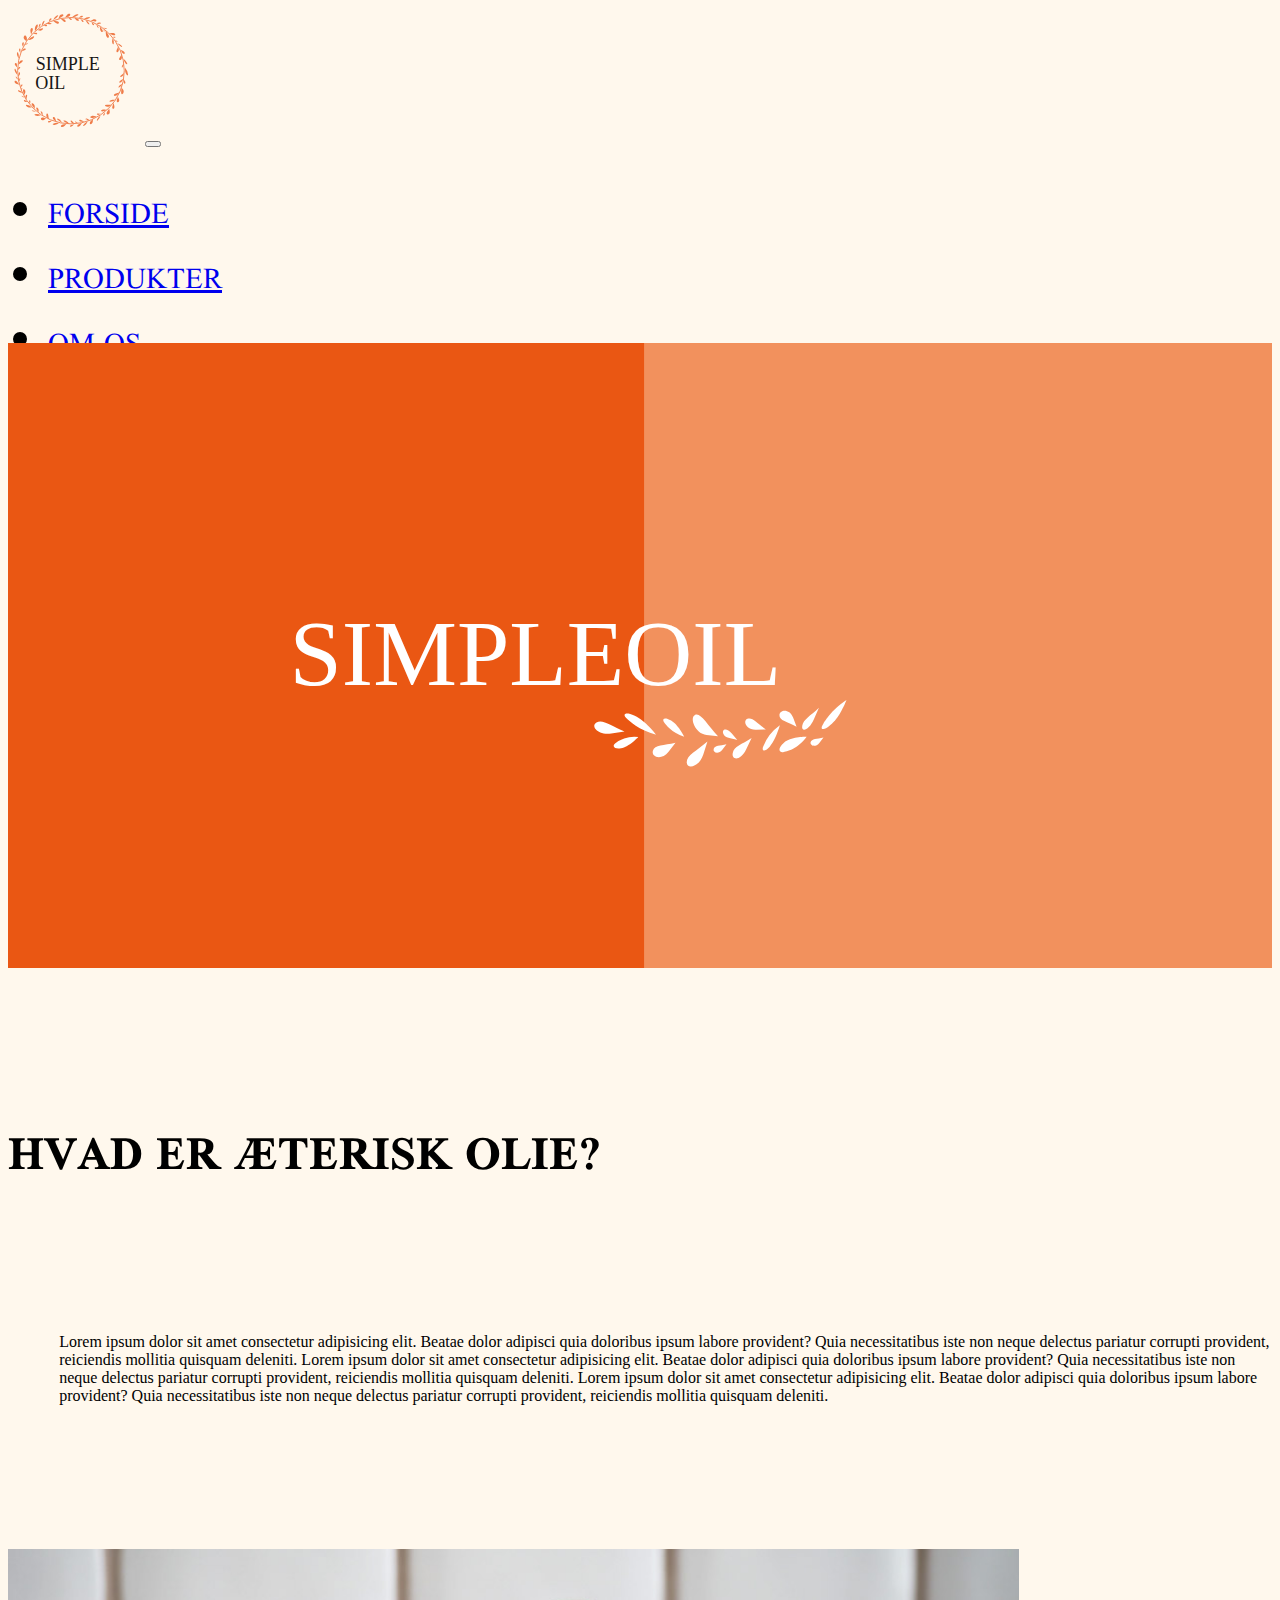
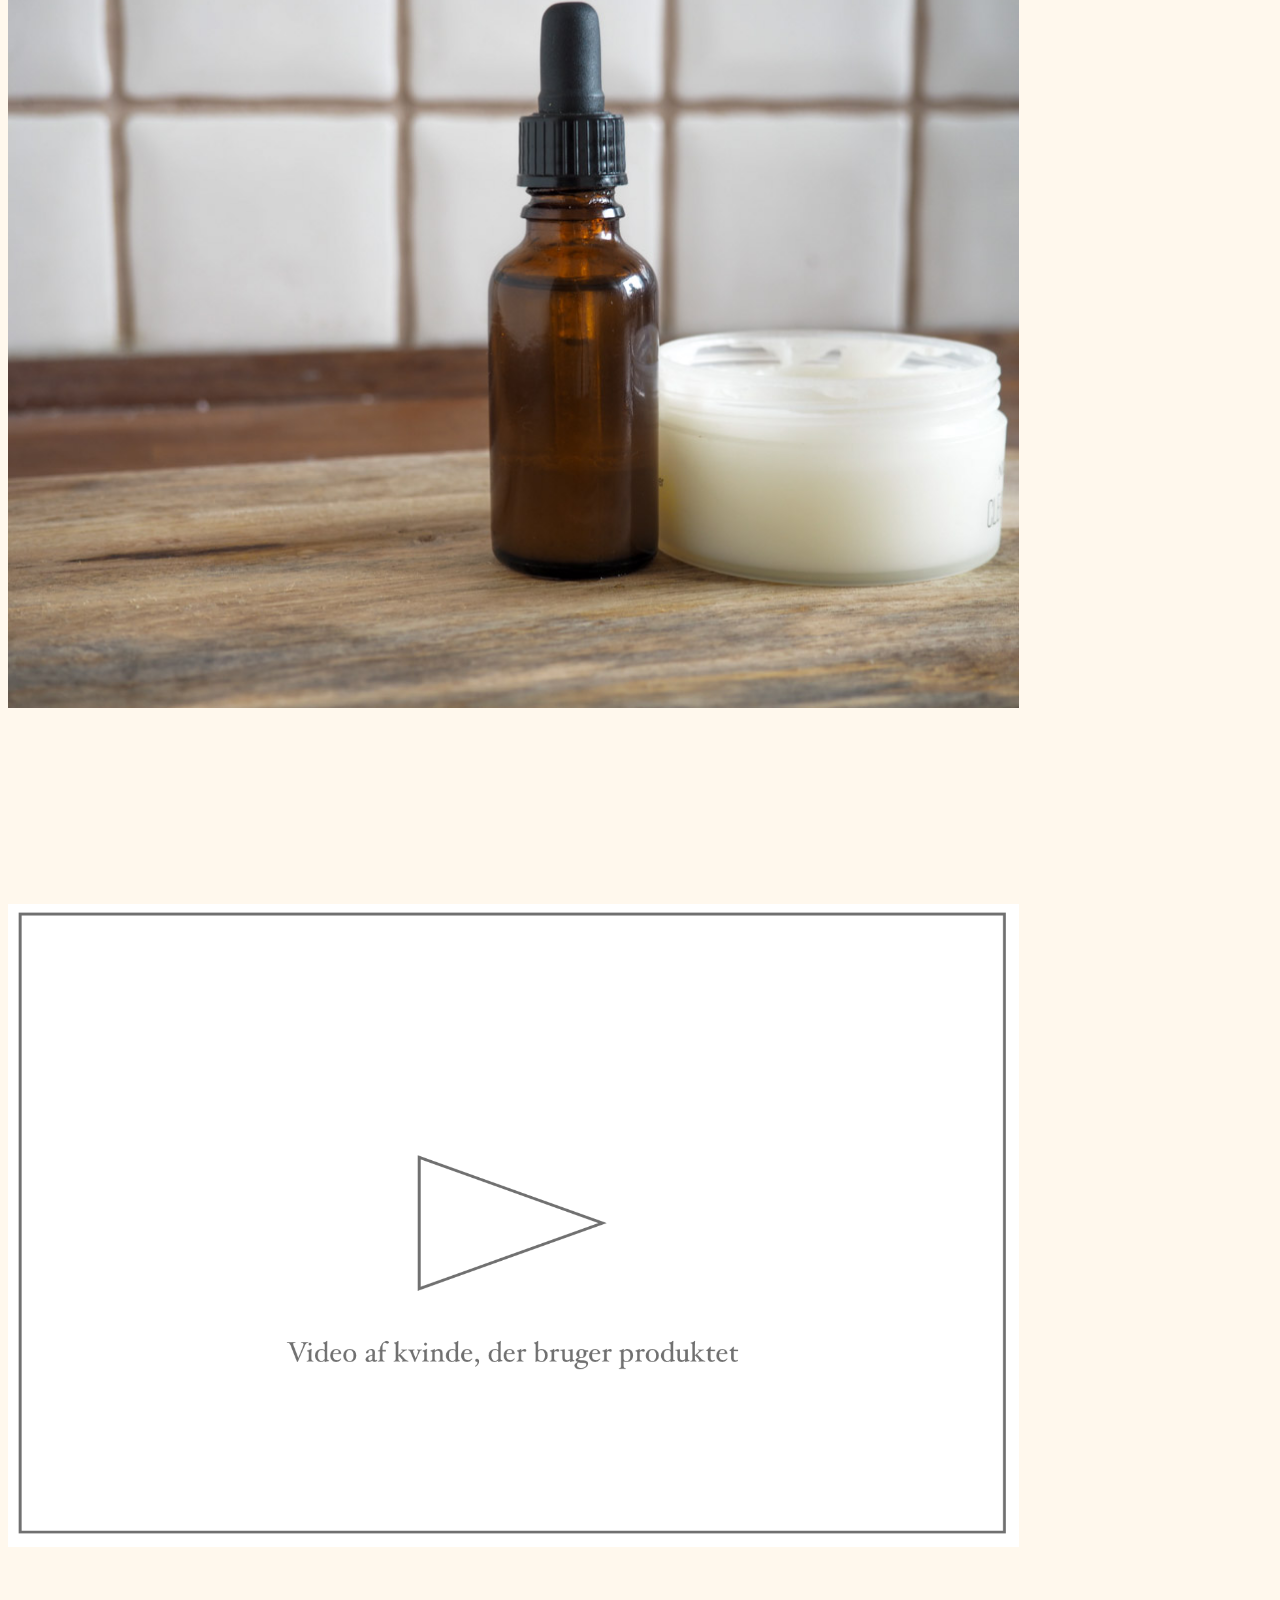
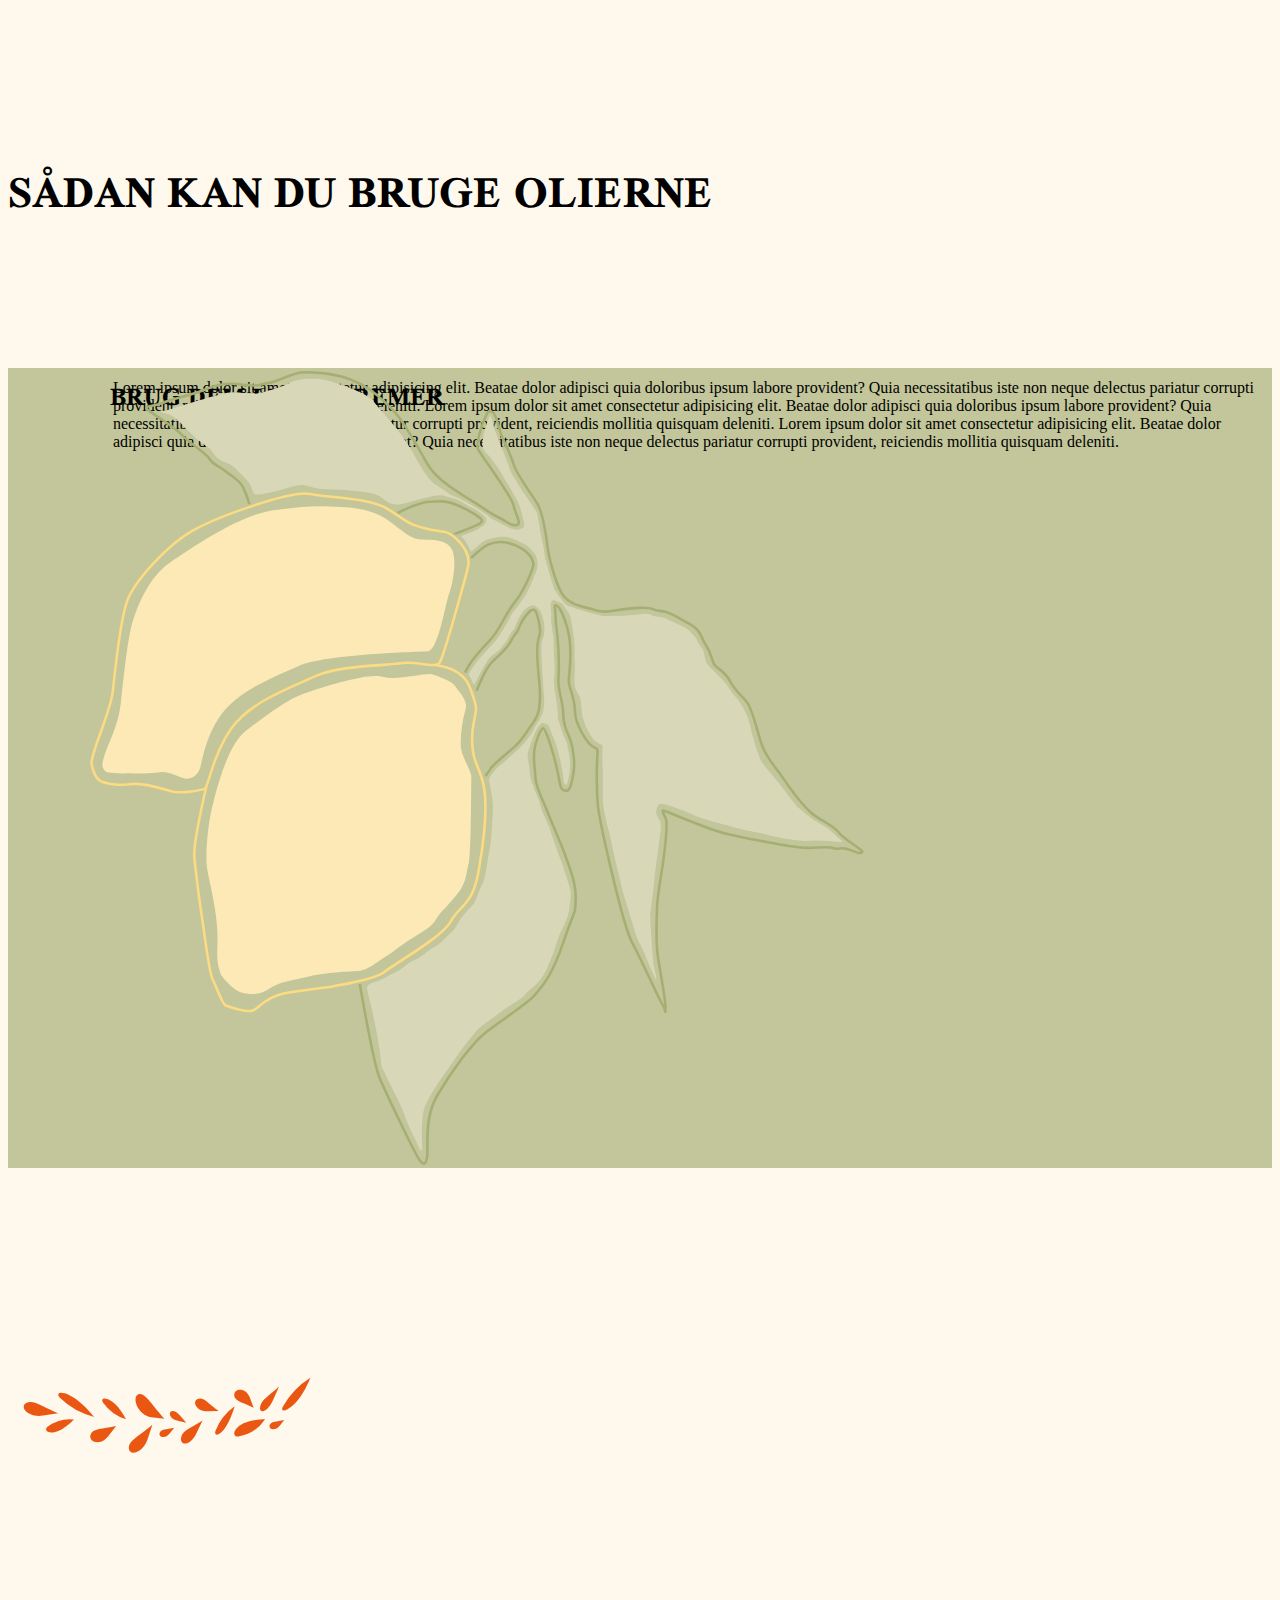
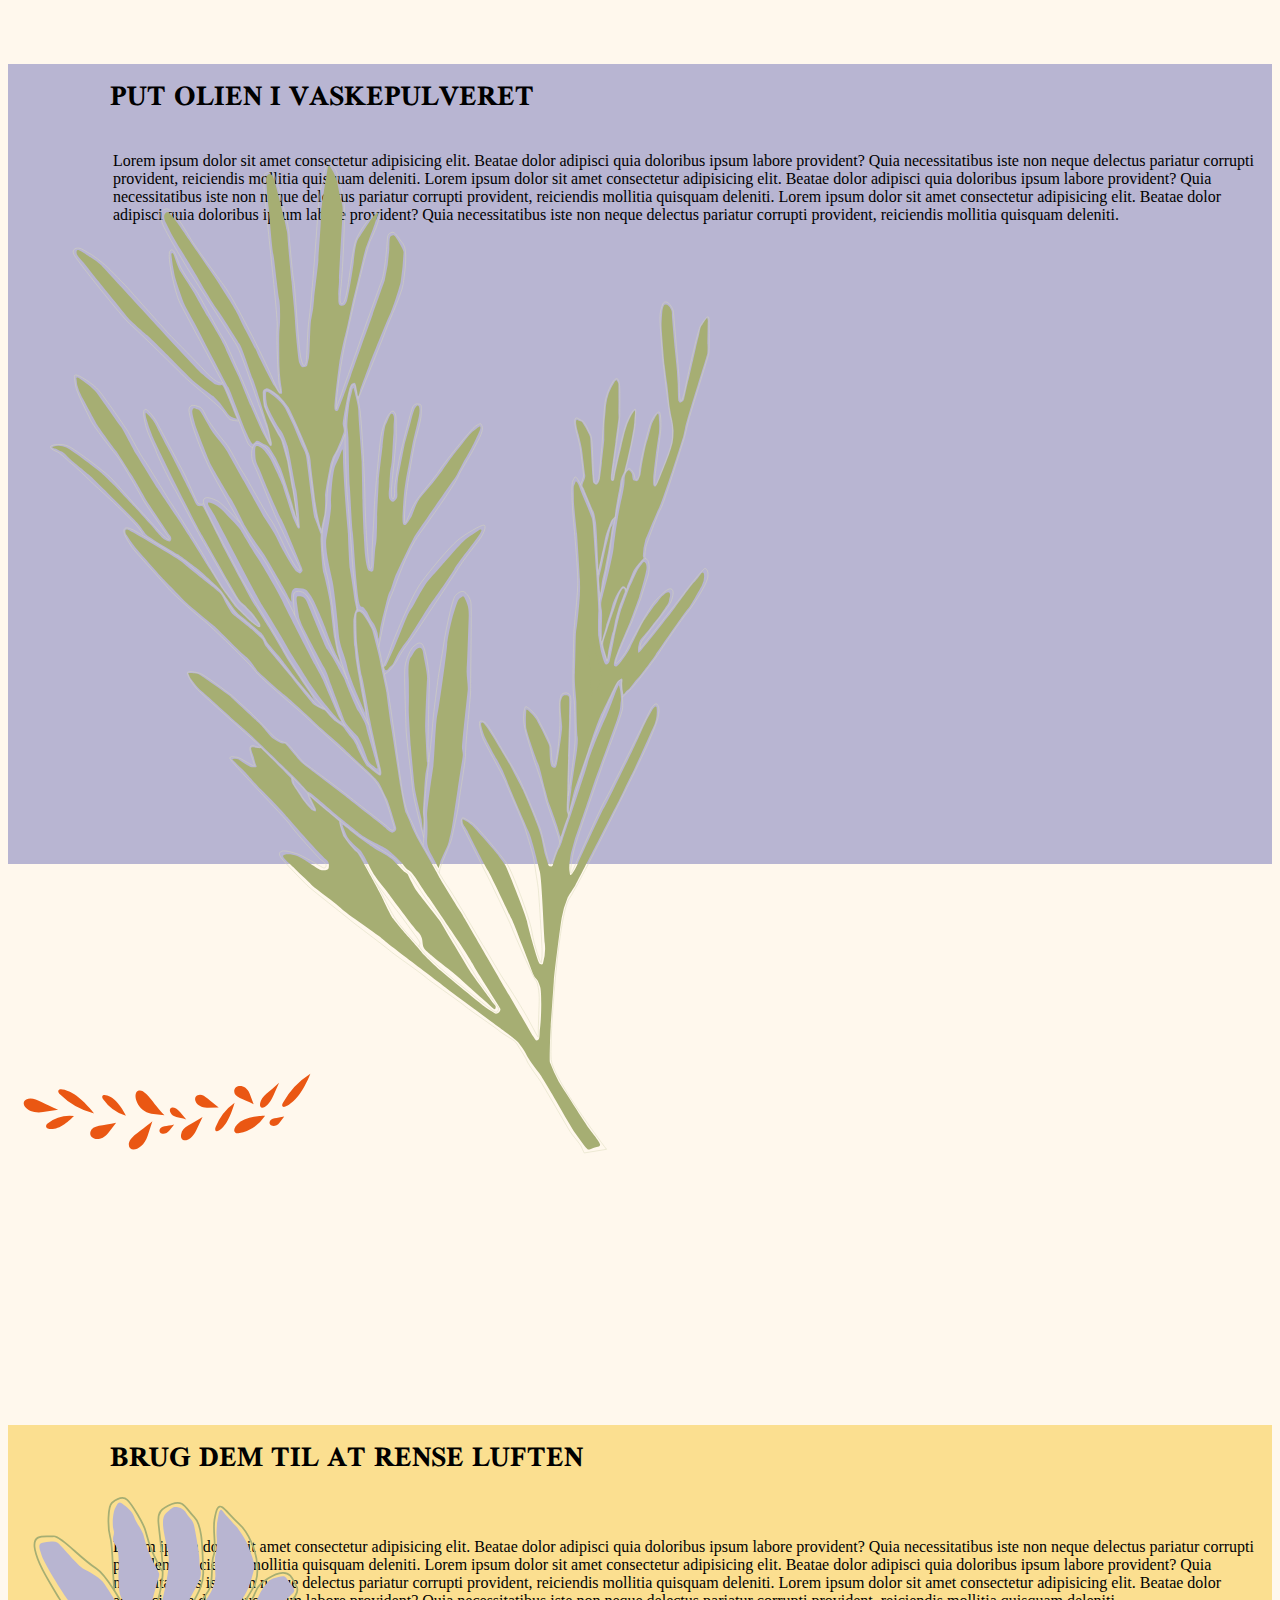
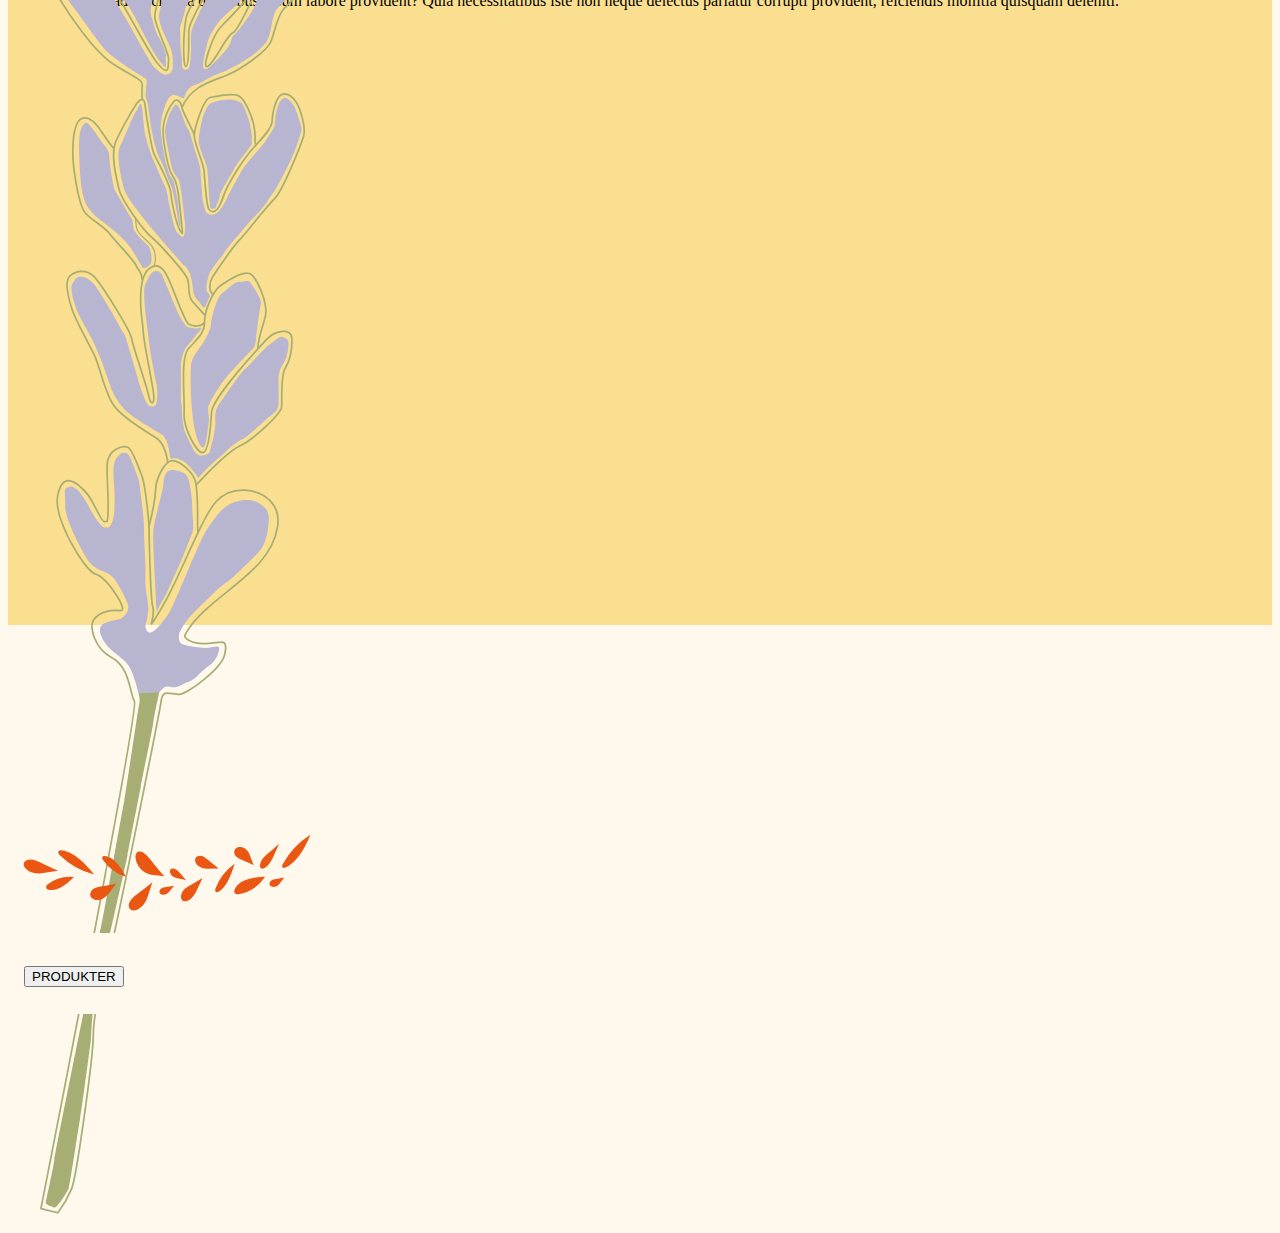
<file: index.html>
<!DOCTYPE html>
<html lang="en">
  <head>
    <!-- Required meta tags -->
    <meta charset="utf-8" />
    <meta name="viewport" content="width=device-width, initial-scale=1" />

    <!-- Bootstrap CSS -->
    <link
      href="https://cdn.jsdelivr.net/npm/bootstrap@5.1.1/dist/css/bootstrap.min.css"
      rel="stylesheet"
      integrity="sha384-F3w7mX95PdgyTmZZMECAngseQB83DfGTowi0iMjiWaeVhAn4FJkqJByhZMI3AhiU"
      crossorigin="anonymous"
    />

    <link rel="stylesheet" href="style.css" />
    <link rel="preconnect" href="https://fonts.googleapis.com" />
    <link rel="preconnect" href="https://fonts.gstatic.com" crossorigin />
    <link
      href="https://fonts.googleapis.com/css2?family=Scheherazade+New&display=swap"
      rel="stylesheet"
    />
    <title>Simpleoil</title>
  </head>
  <body>
    <header>
      <nav class="navbar navbar-expand-lg navbar-light">
        <div class="container-fluid">
          <a class="menulogo" href="index.html">
            <img class="logonav" src="SVG/logo_simpleoil.svg" alt="Logo"
          /></a>

          <button
            class="navbar-toggler"
            type="button"
            data-bs-toggle="collapse"
            data-bs-target="#navbarNav"
            aria-controls="navbarNav"
            aria-expanded="false"
            aria-label="Toggle navigation"
          >
            <span class="navbar-toggler-icon"></span>
          </button>
          <div
            class="justify-content-end collapse navbar-collapse"
            id="navbarNav"
          >
            <ul class="navbar-nav">
              <li class="nav-item">
                <a class="nav-link active" aria-current="page" href="index.html"
                  >Forside</a
                >
              </li>
              <li class="nav-item">
                <a class="nav-link" href="produkt.html">Produkter</a>
              </li>
              <li class="nav-item">
                <a class="nav-link" href="omos.html">Om os</a>
              </li>
            </ul>
          </div>
        </div>
      </nav>
      <div class="overlay"></div>
    </header>
    <main class="container">
      <section id="splashbillede">
        <div class="col-12 text-center">
          <img src="SVG/splash.svg" alt="splashimg" />
        </div>
      </section>
      <div id="overskrift" class="text-center">
        <h5>HVAD ER ÆTERISK OLIE?</h5>
      </div>

      <section id="section_1" class="row mb-4">
        <div class="row col-12 col-lg-6">
          <p>
            Lorem ipsum dolor sit amet consectetur adipisicing elit. Beatae
            dolor adipisci quia doloribus ipsum labore provident? Quia
            necessitatibus iste non neque delectus pariatur corrupti provident,
            reiciendis mollitia quisquam deleniti. Lorem ipsum dolor sit amet
            consectetur adipisicing elit. Beatae dolor adipisci quia doloribus
            ipsum labore provident? Quia necessitatibus iste non neque delectus
            pariatur corrupti provident, reiciendis mollitia quisquam deleniti.
            Lorem ipsum dolor sit amet consectetur adipisicing elit. Beatae
            dolor adipisci quia doloribus ipsum labore provident? Quia
            necessitatibus iste non neque delectus pariatur corrupti provident,
            reiciendis mollitia quisquam deleniti.
          </p>
        </div>

        <div class="col-12 col-lg-6 mb-4 text-center">
          <img src="flaske.jpg" alt="splashimg" />
        </div>
      </section>

      <section id="section_2" class="mb-4 text-center">
        <div class="">
          <img src="video.png" alt="video" />
        </div>
      </section>

      <div id="overskrift_2" class="mb-4 text-center">
        <h5>SÅDAN KAN DU BRUGE OLIERNE</h5>
      </div>

      <section id="section_3" class="row mb-4">
        <h5>BRUG DEM I DINE CREMER</h5>

        <div class="row col-12 col-lg-6">
          <p>
            Lorem ipsum dolor sit amet consectetur adipisicing elit. Beatae
            dolor adipisci quia doloribus ipsum labore provident? Quia
            necessitatibus iste non neque delectus pariatur corrupti provident,
            reiciendis mollitia quisquam deleniti. Lorem ipsum dolor sit amet
            consectetur adipisicing elit. Beatae dolor adipisci quia doloribus
            ipsum labore provident? Quia necessitatibus iste non neque delectus
            pariatur corrupti provident, reiciendis mollitia quisquam deleniti.
            Lorem ipsum dolor sit amet consectetur adipisicing elit. Beatae
            dolor adipisci quia doloribus ipsum labore provident? Quia
            necessitatibus iste non neque delectus pariatur corrupti provident,
            reiciendis mollitia quisquam deleniti.
          </p>
        </div>
        <div class="col-12 col-lg-6 mb-4 text-center">
          <img src="SVG/citron_illu.svg" alt="rosmarin_bord" />
        </div>
      </section>

      <section id="illustration">
        <div class="col-12 text-center">
          <img src="SVG/5_element.svg" alt="splashimg" />
        </div>
      </section>

      <section id="section_4" class="row mb-4">
        <h5>PUT OLIEN I VASKEPULVERET</h5>

        <div class="row col-12 col-lg-6">
          <p>
            Lorem ipsum dolor sit amet consectetur adipisicing elit. Beatae
            dolor adipisci quia doloribus ipsum labore provident? Quia
            necessitatibus iste non neque delectus pariatur corrupti provident,
            reiciendis mollitia quisquam deleniti. Lorem ipsum dolor sit amet
            consectetur adipisicing elit. Beatae dolor adipisci quia doloribus
            ipsum labore provident? Quia necessitatibus iste non neque delectus
            pariatur corrupti provident, reiciendis mollitia quisquam deleniti.
            Lorem ipsum dolor sit amet consectetur adipisicing elit. Beatae
            dolor adipisci quia doloribus ipsum labore provident? Quia
            necessitatibus iste non neque delectus pariatur corrupti provident,
            reiciendis mollitia quisquam deleniti.
          </p>
        </div>
        <div class="col-12 col-lg-6 mb-4 text-center">
          <img src="SVG/rosmarin_illu.svg" alt="rosmarin_bord" />
        </div>
      </section>

      <section id="illustration">
        <div class="col-12 text-center">
          <img src="SVG/5_element.svg" alt="splashimg" />
        </div>

        <section id="section_5" class="row mb-4">
            <h5>BRUG DEM TIL AT RENSE LUFTEN</h5>
    
            <div class="row col-12 col-lg-6">
              <p>
                Lorem ipsum dolor sit amet consectetur adipisicing elit. Beatae
                dolor adipisci quia doloribus ipsum labore provident? Quia
                necessitatibus iste non neque delectus pariatur corrupti provident,
                reiciendis mollitia quisquam deleniti. Lorem ipsum dolor sit amet
                consectetur adipisicing elit. Beatae dolor adipisci quia doloribus
                ipsum labore provident? Quia necessitatibus iste non neque delectus
                pariatur corrupti provident, reiciendis mollitia quisquam deleniti.
                Lorem ipsum dolor sit amet consectetur adipisicing elit. Beatae
                dolor adipisci quia doloribus ipsum labore provident? Quia
                necessitatibus iste non neque delectus pariatur corrupti provident,
                reiciendis mollitia quisquam deleniti.
              </p>
            </div>
            <div class="col-12 col-lg-6 mb-4 text-center">
              <img src="SVG/lavendel_illu.svg" alt="rosmarin_bord" />
            </div>
          </section>

      <section id="illustration">
        <div class="col-12 mb-4 text-center">
          <img src="SVG/5_element.svg" alt="splashimg" />
        </div>
      </section>

      <section class="buttons">
        <h3 class="section-heading"></h3>

        <div class="button text-center">
            <a href="produkt.html"><button type="button" class="primary-button">PRODUKTER</button></a>
        </div>
     
      </section>
    </main>

    <!-- Optional JavaScript; choose one of the two! -->

    <!-- Option 1: Bootstrap Bundle with Popper -->
    <script
      src="https://cdn.jsdelivr.net/npm/bootstrap@5.1.1/dist/js/bootstrap.bundle.min.js"
      integrity="sha384-/bQdsTh/da6pkI1MST/rWKFNjaCP5gBSY4sEBT38Q/9RBh9AH40zEOg7Hlq2THRZ"
      crossorigin="anonymous"
    ></script>

    <script>
      "script.js";
    </script>
  </body>
</html>
</file>
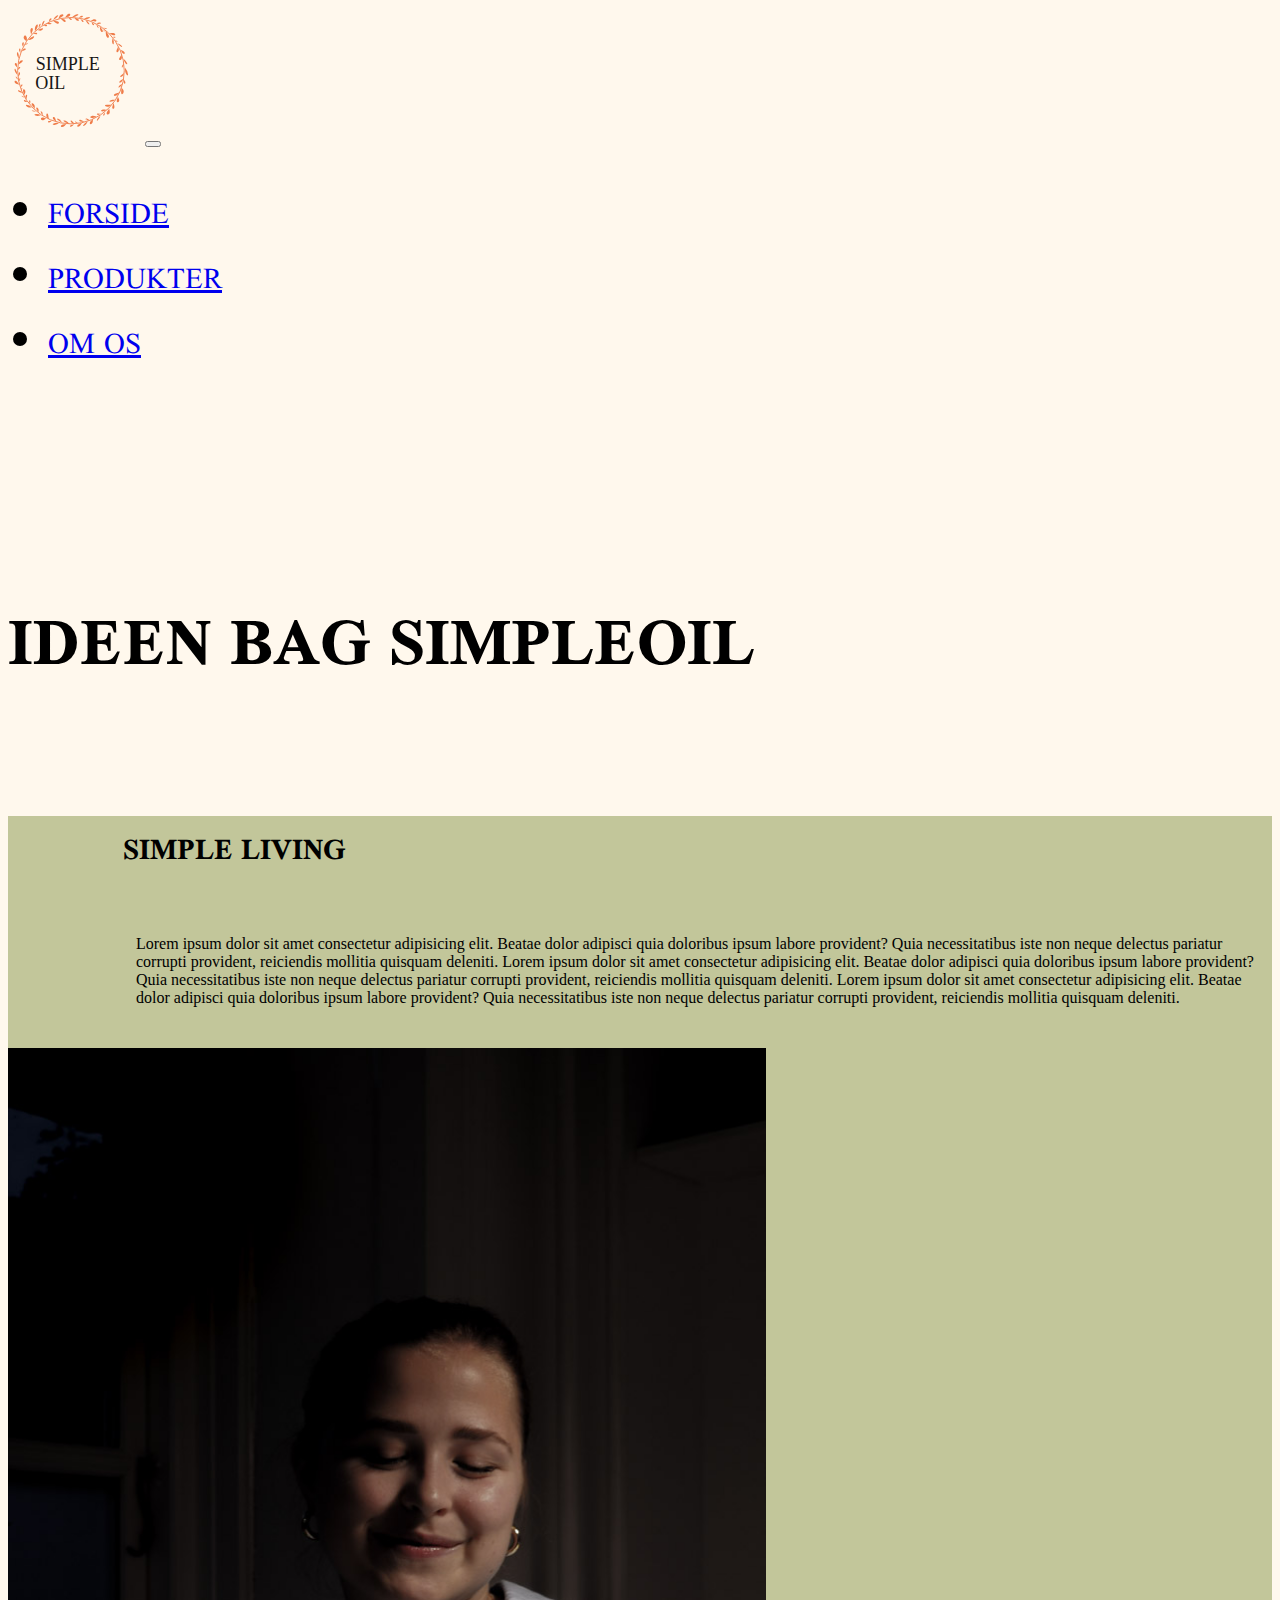
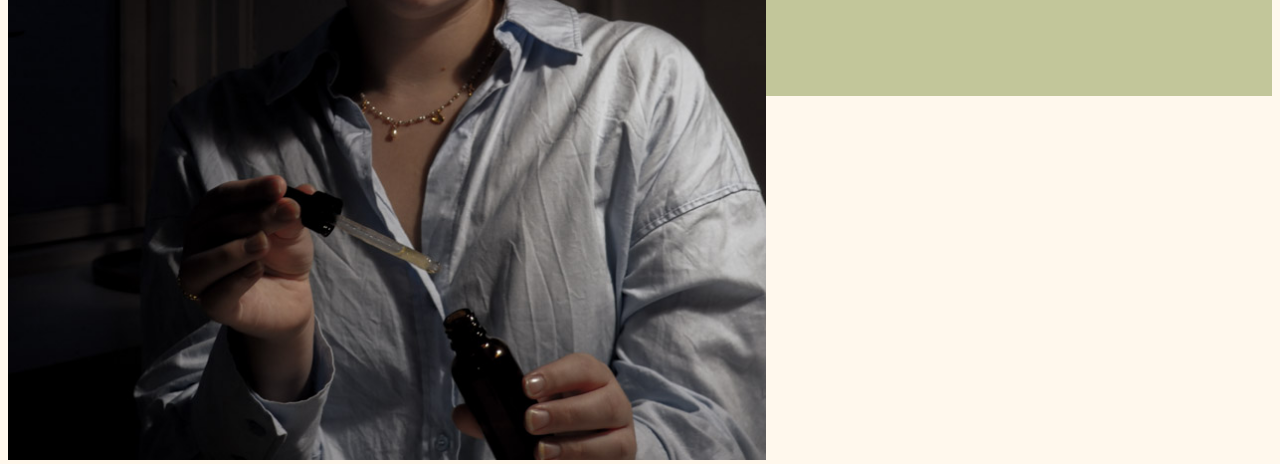
<file: omos.html>
<!DOCTYPE html>
<html lang="en">
  <head>
    <!-- Required meta tags -->
    <meta charset="utf-8" />
    <meta name="viewport" content="width=device-width, initial-scale=1" />

    <!-- Bootstrap CSS -->
    <link
      href="https://cdn.jsdelivr.net/npm/bootstrap@5.1.1/dist/css/bootstrap.min.css"
      rel="stylesheet"
      integrity="sha384-F3w7mX95PdgyTmZZMECAngseQB83DfGTowi0iMjiWaeVhAn4FJkqJByhZMI3AhiU"
      crossorigin="anonymous"
    />

    <link rel="stylesheet" href="omos.css" />
    <link rel="preconnect" href="https://fonts.googleapis.com" />
    <link rel="preconnect" href="https://fonts.gstatic.com" crossorigin />
    <link
      href="https://fonts.googleapis.com/css2?family=Scheherazade+New&display=swap"
      rel="stylesheet"
    />
    <title>Simpleoil</title>
  </head>
  <body>
    <header>
      <nav class="navbar navbar-expand-lg navbar-light">
        <div class="container-fluid">
          <a class="menulogo" href="index.html">
            <img class="logonav" src="SVG/logo_simpleoil.svg" alt="Logo"
          /></a>
          <button
            class="navbar-toggler"
            type="button"
            data-bs-toggle="collapse"
            data-bs-target="#navbarNav"
            aria-controls="navbarNav"
            aria-expanded="false"
            aria-label="Toggle navigation"
          >
            <span class="navbar-toggler-icon"></span>
          </button>
          <div
            class="justify-content-end collapse navbar-collapse"
            id="navbarNav"
          >
            <ul class="navbar-nav">
              <li class="nav-item">
                <a class="nav-link" aria-current="page" href="index.html"
                  >Forside</a
                >
              </li>
              <li class="nav-item">
                <a class="nav-link" href="produkt.html">Produkter</a>
              </li>
              <li class="nav-item">
                <a class="nav-link active" href="omos.html">Om os</a>
              </li>
            </ul>
          </div>
        </div>
      </nav>
      <div class="overlay"></div>
    </header>
    <main>
      <div id="overskrift_5" class="text-center">
        <h5>IDEEN BAG SIMPLEOIL</h5>
      </div>

      <section id="section_1" class="row mb-4">
        <h5>SIMPLE LIVING</h5>
        <div class="row col-12 col-lg-6">
          <p>
            Lorem ipsum dolor sit amet consectetur adipisicing elit. Beatae
            dolor adipisci quia doloribus ipsum labore provident? Quia
            necessitatibus iste non neque delectus pariatur corrupti provident,
            reiciendis mollitia quisquam deleniti. Lorem ipsum dolor sit amet
            consectetur adipisicing elit. Beatae dolor adipisci quia doloribus
            ipsum labore provident? Quia necessitatibus iste non neque delectus
            pariatur corrupti provident, reiciendis mollitia quisquam deleniti.
            Lorem ipsum dolor sit amet consectetur adipisicing elit. Beatae
            dolor adipisci quia doloribus ipsum labore provident? Quia
            necessitatibus iste non neque delectus pariatur corrupti provident,
            reiciendis mollitia quisquam deleniti.
          </p>
        </div>
        <div class="col-12 col-lg-6 mb-4 text-center">
          <img src="sofie_flaske.jpg" alt="splashimg" />
        </div>
      </section>
    </main>

    <script
      src="https://cdn.jsdelivr.net/npm/bootstrap@5.1.1/dist/js/bootstrap.bundle.min.js"
      integrity="sha384-/bQdsTh/da6pkI1MST/rWKFNjaCP5gBSY4sEBT38Q/9RBh9AH40zEOg7Hlq2THRZ"
      crossorigin="anonymous"
    ></script>

    <script>
      "script.js";
    </script>
  </body>
</html>
</file>
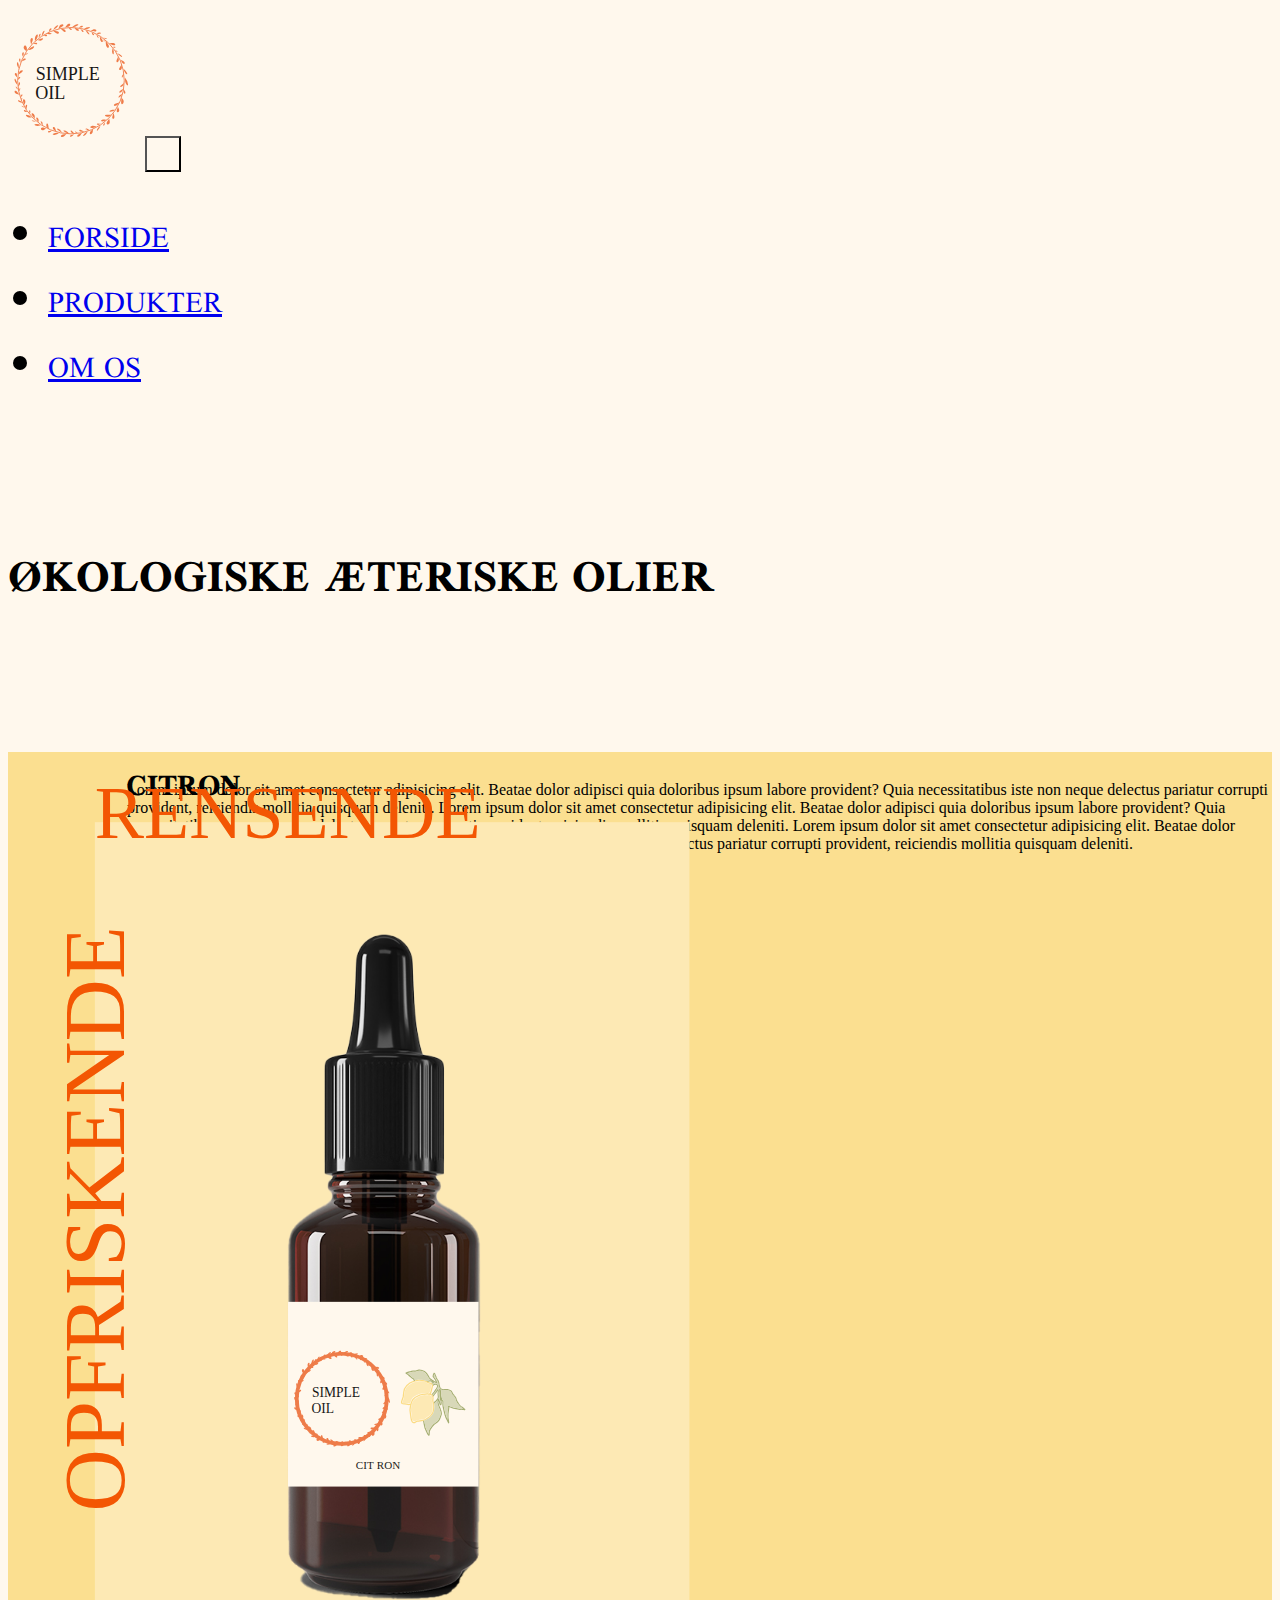
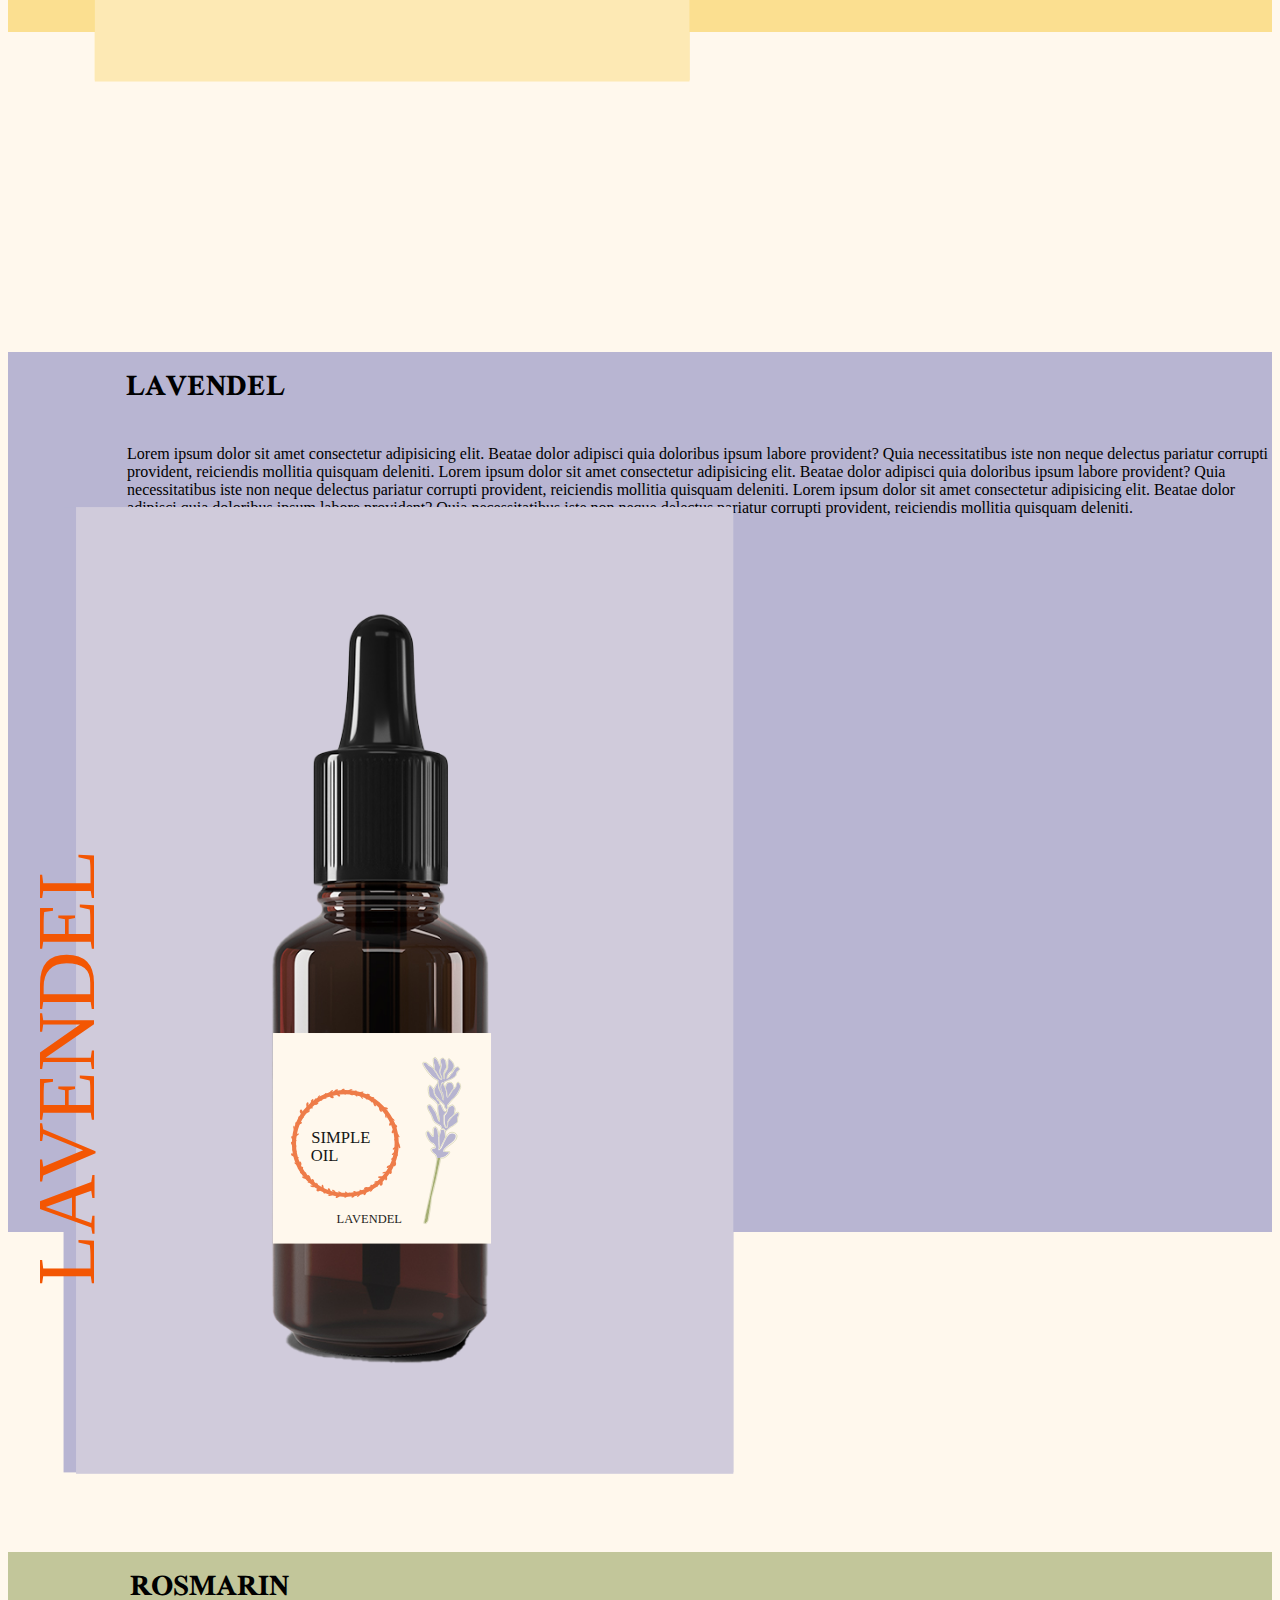
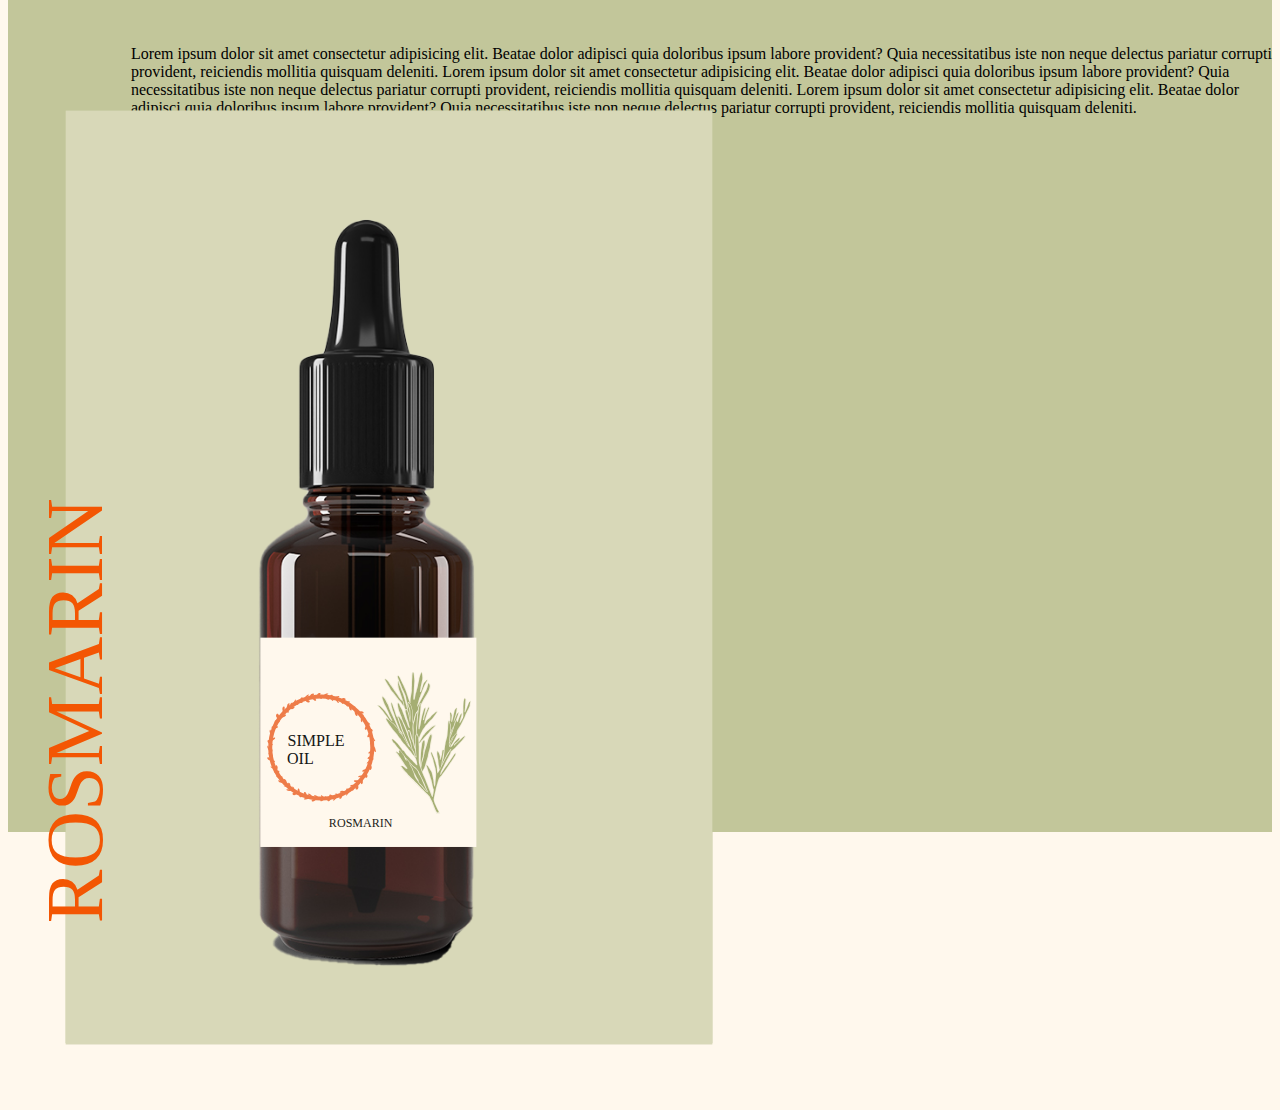
<file: produkt.html>
<!DOCTYPE html>
<html lang="en">
  <head>
    <!-- Required meta tags -->
    <meta charset="utf-8" />
    <meta name="viewport" content="width=device-width, initial-scale=1" />

    <!-- Bootstrap CSS -->
    <link
      href="https://cdn.jsdelivr.net/npm/bootstrap@5.1.1/dist/css/bootstrap.min.css"
      rel="stylesheet"
      integrity="sha384-F3w7mX95PdgyTmZZMECAngseQB83DfGTowi0iMjiWaeVhAn4FJkqJByhZMI3AhiU"
      crossorigin="anonymous"
    />

    <link rel="stylesheet" href="produkt.css" />
    <link rel="preconnect" href="https://fonts.googleapis.com" />
    <link rel="preconnect" href="https://fonts.gstatic.com" crossorigin />
    <link
      href="https://fonts.googleapis.com/css2?family=Scheherazade+New&display=swap"
      rel="stylesheet"
    />
    <title>Simpleoil</title>
  </head>
  <body>
    <header>
      <nav class="navbar navbar-expand-lg navbar-light">
        <div class="container-fluid">
          <a class="menulogo" href="index.html">
            <img class="logonav" src="SVG/logo_simpleoil.svg" alt="Logo"
          /></a>
          <button
            class="navbar-toggler"
            type="button"
            data-bs-toggle="collapse"
            data-bs-target="#navbarNav"
            aria-controls="navbarNav"
            aria-expanded="false"
            aria-label="Toggle navigation"
          >
            <span class="navbar-toggler-icon"></span>
          </button>
          <div
            class="justify-content-end collapse navbar-collapse"
            id="navbarNav"
          >
            <ul class="navbar-nav">
              <li class="nav-item">
                <a class="nav-link" aria-current="page" href="index.html"
                  >Forside</a
                >
              </li>
              <li class="nav-item">
                <a class="nav-link active" href="produkt.html">Produkter</a>
              </li>
              <li class="nav-item">
                <a class="nav-link" href="omos.html">Om os</a>
              </li>
            </ul>
          </div>
        </div>
      </nav>
      <div class="overlay"></div>
    </header>

    <main>
      <div id="overskrift" class="text-center">
        <h5>ØKOLOGISKE ÆTERISKE OLIER</h5>
      </div>

      <section id="section_1" class="row mb-4">
        <h5>CITRON</h5>

        <div class="row col-12 col-lg-6">
          <p>
            Lorem ipsum dolor sit amet consectetur adipisicing elit. Beatae
            dolor adipisci quia doloribus ipsum labore provident? Quia
            necessitatibus iste non neque delectus pariatur corrupti provident,
            reiciendis mollitia quisquam deleniti. Lorem ipsum dolor sit amet
            consectetur adipisicing elit. Beatae dolor adipisci quia doloribus
            ipsum labore provident? Quia necessitatibus iste non neque delectus
            pariatur corrupti provident, reiciendis mollitia quisquam deleniti.
            Lorem ipsum dolor sit amet consectetur adipisicing elit. Beatae
            dolor adipisci quia doloribus ipsum labore provident? Quia
            necessitatibus iste non neque delectus pariatur corrupti provident,
            reiciendis mollitia quisquam deleniti.
          </p>
        </div>
        <div class="col-12 col-lg-6 mb-4 text-center">
          <img src="SVG/citron.svg" alt="splashimg" />
        </div>
      </section>

      <section id="section_2" class="row mb-4">
        <h5>LAVENDEL</h5>

        <div class="row col-12 col-lg-6">
          <p>
            Lorem ipsum dolor sit amet consectetur adipisicing elit. Beatae
            dolor adipisci quia doloribus ipsum labore provident? Quia
            necessitatibus iste non neque delectus pariatur corrupti provident,
            reiciendis mollitia quisquam deleniti. Lorem ipsum dolor sit amet
            consectetur adipisicing elit. Beatae dolor adipisci quia doloribus
            ipsum labore provident? Quia necessitatibus iste non neque delectus
            pariatur corrupti provident, reiciendis mollitia quisquam deleniti.
            Lorem ipsum dolor sit amet consectetur adipisicing elit. Beatae
            dolor adipisci quia doloribus ipsum labore provident? Quia
            necessitatibus iste non neque delectus pariatur corrupti provident,
            reiciendis mollitia quisquam deleniti.
          </p>
        </div>
        <div class="col-12 col-lg-6 mb-4 text-center">
          <img src="SVG/lavendel.svg" alt="splashimg" />
        </div>
      </section>

      <section id="section_3" class="row mb-4">
        <h5>ROSMARIN</h5>

        <div class="row col-12 col-lg-6">
          <p>
            Lorem ipsum dolor sit amet consectetur adipisicing elit. Beatae
            dolor adipisci quia doloribus ipsum labore provident? Quia
            necessitatibus iste non neque delectus pariatur corrupti provident,
            reiciendis mollitia quisquam deleniti. Lorem ipsum dolor sit amet
            consectetur adipisicing elit. Beatae dolor adipisci quia doloribus
            ipsum labore provident? Quia necessitatibus iste non neque delectus
            pariatur corrupti provident, reiciendis mollitia quisquam deleniti.
            Lorem ipsum dolor sit amet consectetur adipisicing elit. Beatae
            dolor adipisci quia doloribus ipsum labore provident? Quia
            necessitatibus iste non neque delectus pariatur corrupti provident,
            reiciendis mollitia quisquam deleniti.
          </p>
        </div>
        <div class="col-12 col-lg-6 mb-4 text-center">
          <img src="SVG/rosmarin.svg" alt="splashimg" />
        </div>
      </section>
    </main>

    <script
      src="https://cdn.jsdelivr.net/npm/bootstrap@5.1.1/dist/js/bootstrap.bundle.min.js"
      integrity="sha384-/bQdsTh/da6pkI1MST/rWKFNjaCP5gBSY4sEBT38Q/9RBh9AH40zEOg7Hlq2THRZ"
      crossorigin="anonymous"
    ></script>

    <script>
      "script.js";
    </script>
  </body>
</html>
</file>
<file: style.css>
body {
  background-color: #fff8ed;
}

.menulogo img {
  padding: 0.25rem;
  max-width: 8rem;
  height: 8rem;
}

.navbar-nav {
  align-items: flex-end;
  padding-right: 5vw;
  font-size: 2.5vw;
  text-transform: uppercase;
  font-family: "Scheherazade New", serif;
}

#splashbillede img {
  max-width: 100vw;
  height: auto;
  align-items: center;
  margin-top: -5vw;
}

#overskrift h5 {
  font-size: 4vw;
  margin-top: 10vw;
  font-family: "Scheherazade New", serif;
}

#section_1 p {
  margin-left: 4vw;
  margin-top: 10vw;
  font-size: 1rem;
}
#section_1 img {
  width: 80%;
  margin-top: 10vw;
}

#section_2 img {
  width: 80%;
  margin-top: 15vw;
}

#overskrift_2 h5 {
  font-size: 3rem;
  margin-top: 15vw;
  font-family: "Scheherazade New", serif;
}

#section_3 h5 {
  font-size: 1.7rem;
  margin-top: 10vw;
  padding-left: 8vw;
  font-family: "Scheherazade New", serif;
}

#section_3 p {
  margin-top: -7vw;
  padding-left: 8.2vw;
}
#section_3 img {
  margin-top: -15vw;
  width: 70%;
}

#section_3 {
  background-color: #c2c69a;
  width: auto;
  height: 50rem;
  margin-top: 5vw;
}

#illustration img {
  max-width: 25%;
  margin-top: 15vw;
}
#section_4 h5 {
  font-size: 2.4vw;
  margin-top: 10vw;
  padding-left: 8vw;
  font-family: "Scheherazade New", serif;
}

#section_4 p {
  margin-top: -2vw;
  padding-left: 8.2vw;
}
#section_4 img {
  margin-top: -7vw;
  width: 60%;
}

#section_4 {
  background-color: #b8b5d2;
  width: auto;
  height: 50rem;
  margin-top: 15vw;
}

#section_5 h5 {
  font-size: 2.4vw;
  margin-top: 10vw;
  padding-left: 8vw;
  font-family: "Scheherazade New", serif;
}

#section_5 p {
  margin-top: 2vw;
  padding-left: 8.2vw;
}
#section_5 img {
  margin-top: -12vw;
  width: 60%;
}

#section_5 {
  background-color: #fbdf90;
  width: auto;
  height: 50rem;
  margin-top: 20vw;
}

.button a {
  padding: 1rem;
  background: #fff8ed;
  text-align: center;
  text-decoration: none;
  font-family: "Scheherazade New", serif;
  text-transform: uppercase;
  letter-spacing: 1px;
  font-size: 1.5rem;
  transition: all 0.2s ease;
  cursor: pointer;
  margin-top: 5vw;

  /* margin: 0 1rem 0 0; */
}

button:hover {
  background-color: #f8935c;
}

button:active {
  background-color: var(--bg-color);
}
</file>
<file: omos.css>
body {
  background-color: #fff8ed;
}

.menulogo img {
  padding: 0.25rem;
  max-width: 8rem;
  height: 8rem;
}

.navbar-nav {
  align-items: flex-end;
  padding-right: 5vw;
  font-size: 2.5vw;
  text-transform: uppercase;
  font-family: "Scheherazade New", serif;
}

#section_1 {
  background-color: #c2c69a;
  width: auto;
  height: 55rem;
  margin-top: -2vw;
}
#section_1 h5 {
  font-size: 2rem;
  margin-top: 10vw;
  margin-left: 9vw;
  font-family: "Scheherazade New", serif;
}

#overskrift_5 h5 {
  font-size: 4.5rem;
  margin-top: 15vw;
  font-family: "Scheherazade New", serif;
}

#section_1 img {
  width: 60%;
  margin-top: 2vw;
}

#section_1 p {
  padding-left: 10vw;
  margin-top: 2vw;
  align-items: center;
}
</file>
<file: produkt.css>
body {
  background-color: #fff8ed;
}

.menulogo img {
  padding: 0.25rem;
  max-width: 8rem;
  height: 8rem;
}

.navbar-nav {
  align-items: flex-end;
  padding-right: 5vw;
  font-size: 2.5vw;
  text-transform: uppercase;
  font-family: "Scheherazade New", serif;
}

#overskrift h5 {
  font-size: 3rem;
  margin-top: 10vw;
  font-family: "Scheherazade New", serif;
}

#overskrift_2 h5 {
  font-size: 2.6vw;
  margin-top: 10vw;
  padding-left: 9.2vw;
  font-family: "Scheherazade New", serif;
}

#section_1 {
  background-color: #fbdf90;
  width: auto;
  height: 55rem;
}

#section_1 h5 {
  margin-top: 10vw;
  font-size: 2rem;
  padding-left: 9.2vw;
  font-family: "Scheherazade New", serif;
}

#section_1 img {
  width: 60%;
  margin-top: -8vw;
}

#section_1 p {
  margin-top: -7vw;
  padding-left: 9.3vw;
}

#section_2 h5 {
  font-size: 2rem;
  margin-top: 10vw;
  padding-left: 9.2vw;
  font-family: "Scheherazade New", serif;
}

#section_2 {
  background-color: #b8b5d2;
  width: auto;
  height: 55rem;
  margin-top: 25vw;
}

#section_2 img {
  width: 60%;
  margin-top: -5vw;
}

#section_2 p {
  padding-left: 9.3vw;
  margin-top: -2vw;
  align-items: center;
}

#section_3 {
  background-color: #c2c69a;
  width: auto;
  height: 55rem;
  margin-top: 25vw;
}
#section_3 h5 {
  font-size: 2rem;
  margin-top: 10vw;
  padding-left: 9.5vw;
  font-family: "Scheherazade New", serif;
}

#section_3 img {
  max-width: 60%;
  margin-top: -6vw;
}

#section_3 p {
  padding-left: 9.6vw;
  margin-top: -2vw;
  align-items: center;
}

button {
  padding: 1rem;
  background: #fff8ed;
  text-align: center;
  text-decoration: none;
  font-family: "Scheherazade New", serif;
  text-transform: uppercase;
  letter-spacing: 1px;
  font-size: 1.5rem;
  transition: all 0.2s ease;
  cursor: pointer;
  margin-top: 10vw;

  /* margin: 0 1rem 0 0; */
}

button:hover {
  background-color: #f35603;
}

button:active {
  background-color: var(--bg-color);
}
</file>
